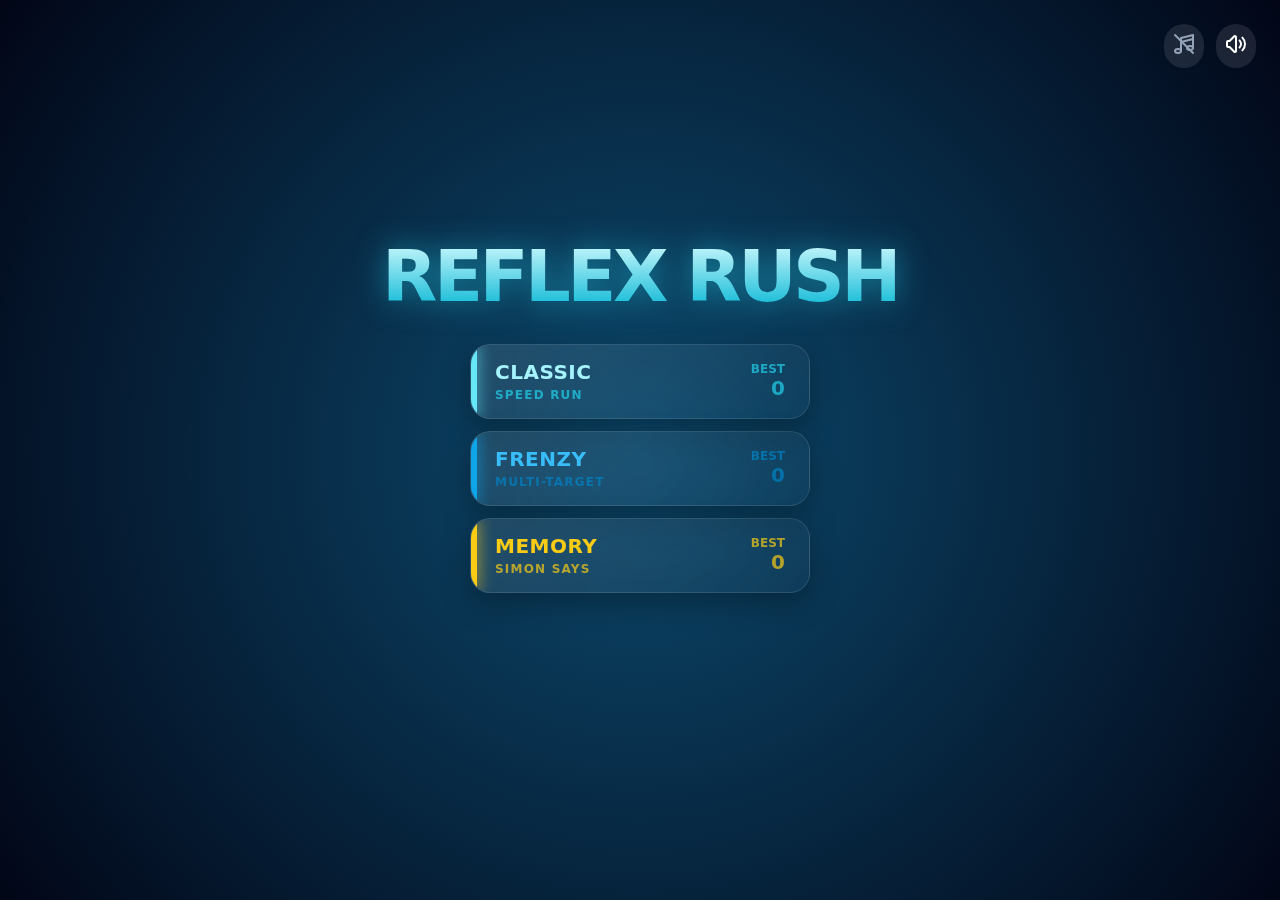
<file: index.html>
<!DOCTYPE html>
<html lang="en">
<head>
<link rel="manifest" href="manifest.json">
    <meta charset="UTF-8">
    <meta http-equiv="X-UA-Compatible" content="IE=edge">
    <meta name="viewport" content="width=device-width, initial-scale=1.0, maximum-scale=1.0, user-scalable=no">
    <meta name="theme-color" content="#0c4a6e">
    <title>Reflex Rush</title>
    <link rel="stylesheet" href="style.css">
</head>
    <script>
if ('serviceWorker' in navigator) {
  navigator.serviceWorker.register('pwabuilder-sw.js')
    .then(() => console.log('Service Worker registered'))
    .catch((err) => console.error('SW registration failed:', err));
}
</script>
<body>

    <!-- Placeholder for AdMob Banner (handled by native wrapper) -->
    <div id="admob-banner-container"></div>

    <!-- Top Controls -->
    <div class="top-controls">
        <button id="music-toggle" class="ctrl-btn">
            <svg id="icon-music-on" class="icon-md hidden" viewBox="0 0 24 24" stroke="currentColor" stroke-width="2" fill="none">
                <path stroke-linecap="round" stroke-linejoin="round" d="M9 19V6l12-3v13M9 19c0 1.105-1.343 2-3 2s-3-.895-3-2 1.343-2 3-2 3 .895 3 2zm12-3c0 1.105-1.343 2-3 2s-3-.895-3-2 1.343-2 3-2 3 .895 3 2zM9 10l12-3" />
            </svg>
            <svg id="icon-music-off" class="icon-md text-slate-400" viewBox="0 0 24 24" stroke="currentColor" stroke-width="2" fill="none">
                <path stroke-linecap="round" stroke-linejoin="round" d="M9 19V6l12-3v13M9 19c0 1.105-1.343 2-3 2s-3-.895-3-2 1.343-2 3-2 3 .895 3 2zm12-3c0 1.105-1.343 2-3 2s-3-.895-3-2 1.343-2 3-2 3 .895 3 2zM9 10l12-3" />
                <path stroke-linecap="round" stroke-linejoin="round" d="M3 3l18 18" />
            </svg>
        </button>

        <button id="sound-toggle" class="ctrl-btn">
            <svg id="icon-sound-on" class="icon-md text-white" viewBox="0 0 24 24" stroke="currentColor" stroke-width="2" fill="none">
                <path stroke-linecap="round" stroke-linejoin="round" d="M15.536 8.464a5 5 0 010 7.072m2.828-9.9a9 9 0 010 12.728M5.586 15H4a1 1 0 01-1-1v-4a1 1 0 011-1h1.586l4.707-4.707C10.923 3.663 12 4.109 12 5v14c0 .891-1.077 1.337-1.707.707L5.586 15z" />
            </svg>
            <svg id="icon-sound-off" class="icon-md text-slate-400 hidden" viewBox="0 0 24 24" stroke="currentColor" stroke-width="2" fill="none">
                <path stroke-linecap="round" stroke-linejoin="round" d="M5.586 15H4a1 1 0 01-1-1v-4a1 1 0 011-1h1.586l4.707-4.707C10.923 3.663 12 4.109 12 5v14c0 .891-1.077 1.337-1.707.707L5.586 15z" />
                <path stroke-linecap="round" stroke-linejoin="round" d="M17 14l2-2m0 0l2-2m-2 2l-2-2m2 2l2 2" />
            </svg>
        </button>
    </div>

    <div class="timer-container hidden">
        <div id="timer-bar"></div>
    </div>

    <!-- MAIN MENU -->
    <div id="menu-scene" class="scene">
        <div class="text-center mb-8">
            <h1 class="menu-title">REFLEX RUSH</h1>
        </div>

        <div class="flex flex-col items-center w-full">
            <div id="btn-classic" class="mode-card card-classic">
                <div>
                    <h2 class="card-label">CLASSIC</h2>
                    <p class="card-sub text-cyan-400-70">Speed Run</p>
                </div>
                <div class="text-right">
                     <p class="card-score-label">Best</p>
                     <p id="best-score-classic-menu" class="card-score-val">0</p>
                </div>
            </div>

            <div id="btn-frenzy" class="mode-card card-frenzy">
                <div>
                    <h2 class="card-label">FRENZY</h2>
                    <p class="card-sub text-sky-600-70">Multi-Target</p>
                </div>
                <div class="text-right">
                     <p class="card-score-label">Best</p>
                     <p id="best-score-frenzy-menu" class="card-score-val">0</p>
                </div>
            </div>

            <div id="btn-memory" class="mode-card card-memory">
                <div>
                    <h2 class="card-label">MEMORY</h2>
                    <p class="card-sub text-yellow-400">Simon Says</p>
                </div>
                <div class="text-right">
                     <p class="card-score-label">Best</p>
                     <p id="best-score-memory-menu" class="card-score-val">0</p>
                </div>
            </div>
        </div>
    </div>

    <!-- GAMEPLAY -->
    <div id="game-scene" class="scene hidden">
        <div class="game-hud">
            <div class="flex flex-col">
                <span id="mode-label" class="mode-display">Classic</span>
                <span id="current-score" class="score-display">0</span>
            </div>
            <div id="combo-badge" class="combo-container">
                <span class="combo-label">Streak</span>
                <span id="combo-val" class="combo-val">0</span>
            </div>
        </div>

        <div id="memory-status" class="memory-status hidden"></div>
        <div id="game-area" class="relative w-full h-full flex items-center justify-center"></div>
    </div>

    <!-- GAME OVER -->
    <div id="game-over-scene" class="scene hidden game-over-modal z-50">
        <div class="final-score-area">
            <span class="game-over-title">GAME OVER</span>
            <div id="final-score" class="final-score-val">0</div>
            <p id="over-message" class="pb-label">Personal Best</p>
        </div>

        <div class="go-controls">
            <button id="btn-continue" class="hidden btn-revive">
                <svg xmlns="http://www.w3.org/2000/svg" class="icon-md text-slate-900" fill="none" viewBox="0 0 24 24" stroke="currentColor" stroke-width="2">
                    <path stroke-linecap="round" stroke-linejoin="round" d="M14.752 11.168l-3.197-2.132A1 1 0 0010 9.87v4.263a1 1 0 001.555.832l3.197-2.132a1 1 0 000-1.664z" />
                    <path stroke-linecap="round" stroke-linejoin="round" d="M21 12a9 9 0 11-18 0 9 9 0 0118 0z" />
                </svg>
                SECOND CHANCE
            </button>

            <div class="btn-grid">
                <button id="btn-play-again" class="sq-btn btn-white">
                    <svg xmlns="http://www.w3.org/2000/svg" class="icon-md text-cyan-600" fill="none" viewBox="0 0 24 24" stroke="currentColor" stroke-width="2">
                        <path stroke-linecap="round" stroke-linejoin="round" d="M4 4v5h.582m15.356 2A8.001 8.001 0 004.582 9m0 0H9m11 11v-5h-.581m0 0a8.003 8.003 0 01-15.357-2m15.357 2H15" />
                    </svg>
                    PLAY AGAIN
                </button>

                <button id="btn-menu" class="sq-btn btn-glass">
                    <svg xmlns="http://www.w3.org/2000/svg" class="icon-md" fill="none" viewBox="0 0 24 24" stroke="currentColor" stroke-width="2">
                        <path stroke-linecap="round" stroke-linejoin="round" d="M4 6h16M4 12h16M4 18h16" />
                    </svg>
                    MENU
                </button>
            </div>
        </div>
    </div>

    <!-- Revive Overlay -->
    <div id="revive-overlay" class="hidden">
        <h2 class="revive-title">GET READY</h2>
        <p id="revive-timer" class="revive-timer">3</p>
    </div>

    <script src="script.js"></script>
</body>
</html>
</file>
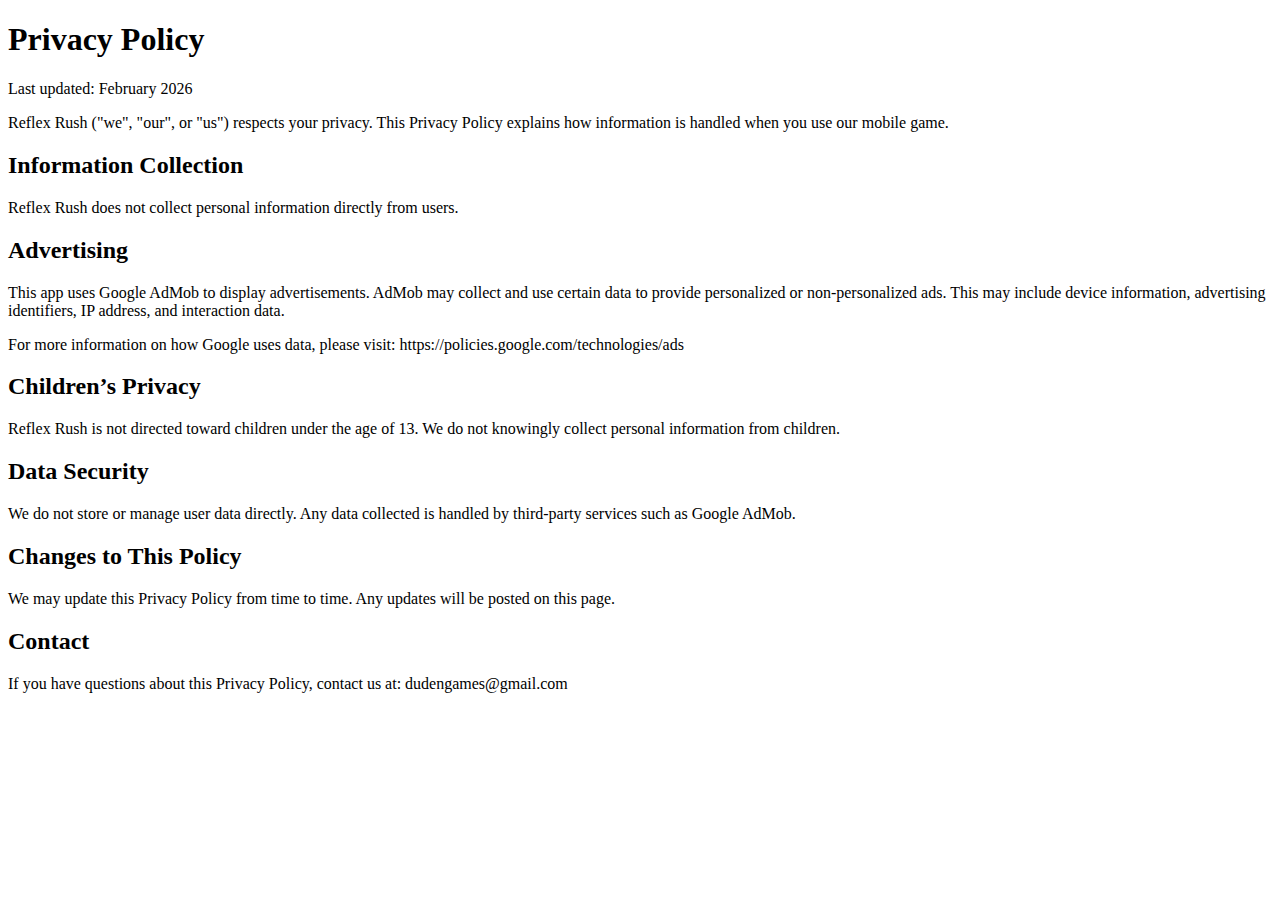
<file: privacy.html>
<!DOCTYPE html>
<html lang="en">
<head>
<meta charset="UTF-8">
<title>Privacy Policy - Reflex Rush</title>
</head>
<body>
<h1>Privacy Policy</h1>

<p>Last updated: February 2026</p>

<p>Reflex Rush ("we", "our", or "us") respects your privacy. This Privacy Policy explains how information is handled when you use our mobile game.</p>

<h2>Information Collection</h2>
<p>Reflex Rush does not collect personal information directly from users.</p>

<h2>Advertising</h2>
<p>This app uses Google AdMob to display advertisements. AdMob may collect and use certain data to provide personalized or non-personalized ads. This may include device information, advertising identifiers, IP address, and interaction data.</p>

<p>For more information on how Google uses data, please visit:
https://policies.google.com/technologies/ads</p>

<h2>Children’s Privacy</h2>
<p>Reflex Rush is not directed toward children under the age of 13. We do not knowingly collect personal information from children.</p>

<h2>Data Security</h2>
<p>We do not store or manage user data directly. Any data collected is handled by third-party services such as Google AdMob.</p>

<h2>Changes to This Policy</h2>
<p>We may update this Privacy Policy from time to time. Any updates will be posted on this page.</p>

<h2>Contact</h2>
<p>If you have questions about this Privacy Policy, contact us at: dudengames@gmail.com</p>

</body>
</html>
</file>
<file: style.css>
:root {
  /* Palette */
  --bg-dark: #082f49;
  --ice-blue: #67e8f9;
  --cerulean: #0ea5e9;
  --yellow: #facc15;

  --primary: var(--ice-blue);
  --accent: var(--yellow);
  --frenzy: var(--cerulean);

  --glass: rgba(255, 255, 255, 0.08);
  --glass-border: rgba(255, 255, 255, 0.15);

  --slate-300: #cbd5e1;
  --slate-400: #94a3b8;
  --slate-500: #64748b;
  --slate-900: #0f172a;
  --cyan-600: #0891b2;
  --emerald-400: #34d399;
  --yellow-500: #eab308;
  --yellow-400: #facc15;

  /* AdMob Banner Height Standard */
  --ad-height: 50px;
}

/* --- RESET & BASE --- */
*, *::before, *::after { box-sizing: border-box; }
body, h1, h2, p, button { margin: 0; padding: 0; }
button { background: none; border: none; font: inherit; cursor: pointer; outline: none; -webkit-tap-highlight-color: transparent; }

body {
  touch-action: none; /* Critical for mobile game interaction */
  overscroll-behavior: none;
  overflow: hidden;
  background: radial-gradient(circle at center, #0c4a6e 0%, #020617 100%);
  color: white;
  font-family: 'Inter', system-ui, -apple-system, BlinkMacSystemFont, sans-serif;
  margin: 0;
  user-select: none;
  -webkit-user-select: none;
  height: 100vh;
  width: 100vw;
  position: relative;
}

/* --- UTILITIES --- */
.hidden { display: none !important; }
.flex { display: flex; }
.flex-col { flex-direction: column; }
.items-center { align-items: center; }
.justify-center { justify-content: center; }
.justify-between { justify-content: space-between; }
.items-end { align-items: flex-end; }
.w-full { width: 100%; }
.h-full { height: 100%; }
.relative { position: relative; }
.absolute { position: absolute; }
.fixed { position: fixed; }
.z-10 { z-index: 10; }
.z-20 { z-index: 20; }
.z-50 { z-index: 50; }
.pointer-events-none { pointer-events: none; }

.uppercase { text-transform: uppercase; }
.font-black { font-weight: 900; }
.font-bold { font-weight: 700; }
.text-center { text-align: center; }
.text-right { text-align: right; }

/* Colors */
.text-white { color: white; }
.text-slate-400 { color: var(--slate-400); }
.text-slate-900 { color: var(--slate-900); }
.text-cyan-600 { color: var(--cyan-600); }
.text-emerald-400 { color: var(--emerald-400); }
.text-yellow-400 { color: var(--yellow-400); }

/* Icons */
.icon-sm { width: 1.25rem; height: 1.25rem; }
.icon-md { width: 1.5rem; height: 1.5rem; }

/* --- LAYOUT & SCENES --- */
.scene {
  position: absolute;
  inset: 0;
  display: flex;
  flex-direction: column;
  align-items: center;
  justify-content: center;
  transition: opacity 0.3s ease;
  z-index: 10;
  padding: 20px;
  /* SAFE ZONE: Push content up to avoid AdMob Banner at bottom */
  padding-bottom: 80px; 
}

/* Main Menu Layout Override */
#menu-scene {
  /* Align closer to top, but centered vertically in the available space minus ad area */
  justify-content: center; 
  padding-top: 0; 
}

.top-controls {
  position: fixed; top: max(1.5rem, env(safe-area-inset-top)); right: 1.5rem; z-index: 200;
  display: flex; gap: 12px;
}

.ctrl-btn {
  padding: 0.5rem; background: rgba(255,255,255,0.1);
  border-radius: 9999px; backdrop-filter: blur(5px);
  transition: background 0.2s; cursor: pointer;
  color: white;
}
.ctrl-btn:active { background: rgba(255,255,255,0.2); transform: scale(0.95); }

.timer-container {
  position: fixed; top: 0; left: 0; width: 100%; height: 8px;
  background: rgba(0,0,0,0.3); z-index: 1000;
}
#timer-bar {
  height: 100%; width: 100%; background: var(--ice-blue);
  box-shadow: 0 0 15px var(--ice-blue);
  transition: width 0.05s linear, background-color 0.3s; 
}

/* --- ADMOB CONTAINER --- */
#admob-banner-container {
  position: fixed;
  bottom: 0; left: 0; width: 100%;
  height: var(--ad-height);
  z-index: 9999;
  background-color: transparent; 
  pointer-events: none; 
}

/* --- MENU --- */
.menu-title {
  font-size: clamp(3rem, 10vw, 4.5rem); 
  line-height: 1;
  margin-bottom: 2rem;
  margin-top: 1.5rem; /* Reduced from 4rem to move it back up */
  letter-spacing: -0.05em;
  background-image: linear-gradient(to bottom, #cffafe, #06b6d4);
  -webkit-background-clip: text;
  background-clip: text;
  color: transparent;
  filter: drop-shadow(0 0 15px rgba(34,211,238,0.5));
}

.mode-card {
  width: 90vw; max-width: 340px; height: 75px; 
  margin-bottom: 12px; border-radius: 1.25rem;
  display: flex; align-items: center; justify-content: space-between;
  padding: 0 1.5rem;
  background: linear-gradient(135deg, rgba(255,255,255,0.1), rgba(255,255,255,0.02));
  border: 1px solid rgba(255,255,255,0.1);
  backdrop-filter: blur(10px);
  box-shadow: 0 10px 30px rgba(0,0,0,0.3);
  transition: transform 0.2s cubic-bezier(0.34, 1.56, 0.64, 1);
  position: relative; overflow: hidden;
  cursor: pointer;
}
.mode-card:active { transform: scale(0.95); border-color: rgba(255,255,255,0.3); }
.mode-card::before {
  content: ''; position: absolute; top: 0; left: 0; width: 6px; height: 100%;
}

.card-classic h2 { color: #a5f3fc; }
.card-classic p { color: rgba(34, 211, 238, 0.7); }
.card-classic::before { background: var(--ice-blue); box-shadow: 0 0 15px var(--ice-blue); }

.card-frenzy h2 { color: #38bdf8; }
.card-frenzy p { color: rgba(2, 132, 199, 0.7); }
.card-frenzy::before { background: var(--cerulean); box-shadow: 0 0 15px var(--cerulean); }

.card-memory h2 { color: var(--yellow); }
.card-memory p { color: rgba(250, 204, 21, 0.7); }
.card-memory::before { background: var(--yellow); box-shadow: 0 0 15px var(--yellow); }

.card-label { font-size: 1.25rem; font-weight: 900; letter-spacing: 0.025em; }
.card-sub { font-size: 0.75rem; font-weight: 700; text-transform: uppercase; letter-spacing: 0.1em; margin-top: 0.25rem; }
.card-score-label { font-size: 0.75rem; font-weight: 700; text-transform: uppercase; color: var(--slate-400); }
.card-score-val { font-size: 1.25rem; font-weight: 900; color: white; }

/* --- GAME HUD --- */
.game-hud {
  position: fixed; top: max(2.5rem, env(safe-area-inset-top)); left: 0; width: 100%;
  padding-left: 2rem; padding-right: 2rem;
  display: flex; justify-content: space-between; align-items: flex-end;
  pointer-events: none; z-index: 20;
}
.mode-display { font-size: 0.75rem; font-weight: 900; color: var(--slate-500); text-transform: uppercase; letter-spacing: 0.2em; }
.score-display { font-size: 3.75rem; line-height: 1; font-weight: 900; transition: all 0.15s; filter: drop-shadow(0 10px 8px rgba(0,0,0,0.04)); }

.combo-container { display: flex; flex-direction: column; align-items: flex-end; opacity: 0; transition: all 0.3s; transform: translateY(0.5rem); }
.combo-container.visible { opacity: 1; transform: translateY(0); }
.combo-label { font-size: 0.75rem; font-weight: 900; color: var(--yellow-400); text-transform: uppercase; }
.combo-val { font-size: 2.25rem; font-weight: 900; color: white; font-style: italic; }

/* --- GAME OVER --- */
.game-over-modal {
  background-color: rgba(2, 6, 23, 0.95);
  backdrop-filter: blur(20px);
  padding-top: 0; justify-content: flex-end; 
  padding-bottom: 20px; 
}

.final-score-area { flex-grow: 1; display: flex; flex-direction: column; align-items: center; justify-content: center; margin-bottom: 1rem; }
.game-over-title { color: var(--cyan-600); font-weight: 900; letter-spacing: 0.5em; margin-bottom: 0.25rem; font-size: 0.75rem; }
.final-score-val { font-size: 4.5rem; font-weight: 900; margin-bottom: 0.25rem; color: white; filter: drop-shadow(0 0 30px rgba(255,255,255,0.2)); }
.pb-label { font-size: 0.75rem; font-weight: 700; text-transform: uppercase; letter-spacing: 0.1em; color: var(--slate-400); }

.go-controls { width: 100%; max-width: 24rem; padding: 0 1.5rem; display: flex; flex-direction: column; gap: 0.75rem; align-items: center; }

.btn-revive {
  width: 100%; padding: 0.75rem; font-size: 1.125rem;
  background-color: var(--yellow-500); color: var(--slate-900);
  border-radius: 1rem; font-weight: 900;
  display: flex; align-items: center; justify-content: center; gap: 0.5rem;
  box-shadow: 0 10px 15px -3px rgba(0,0,0,0.1);
  border: 1px solid rgba(234, 179, 8, 0.3);
  transition: all 0.2s;
}
.btn-revive:hover { background-color: var(--yellow-400); }
.btn-revive:active { transform: scale(0.95); }

.btn-grid { display: grid; grid-template-columns: 1fr 1fr; gap: 1rem; width: 100%; }

.sq-btn {
  height: 80px; width: 100%;
  display: flex; flex-direction: column; align-items: center; justify-content: center;
  border-radius: 1rem; font-weight: 900; font-size: 0.9rem;
  letter-spacing: 0.05em; transition: all 0.2s; gap: 4px;
}

.btn-white { background-color: white; color: var(--slate-900); box-shadow: 0 20px 25px -5px rgba(0,0,0,0.1); }
.btn-white:hover { background-color: #f1f5f9; }

.btn-glass { background-color: rgba(30, 41, 59, 0.6); color: var(--slate-300); border: 1px solid rgba(255,255,255,0.05); }
.btn-glass:hover { background-color: #1e293b; color: white; }

.sq-btn:active { transform: scale(0.95); }

/* --- GAME OBJECTS (Responsive Sizing) --- */
.dot {
  position: absolute; cursor: pointer; display: flex; align-items: center; justify-content: center;
  font-weight: 900; transition: transform 0.15s cubic-bezier(0.175, 0.885, 0.32, 1.275), opacity 0.2s ease;
  box-shadow: 0 10px 25px rgba(0,0,0,0.4); z-index: 5;
  user-select: none; -webkit-tap-highlight-color: transparent;
}
.dot:active { transform: scale(1.3) rotate(8deg) !important; filter: brightness(1.2); }

/* Use clamp for responsive sizing on mobile */
.dot-standard { width: clamp(60px, 18vw, 80px); height: clamp(60px, 18vw, 80px); border-radius: 50%; background: radial-gradient(circle at 30% 30%, #a5f3fc, #22d3ee); border: 3px solid rgba(255,255,255,0.4); box-shadow: 0 0 25px rgba(34, 211, 238, 0.5); }
.dot-bonus { width: clamp(40px, 12vw, 60px); height: clamp(40px, 12vw, 60px); border-radius: 50%; background: radial-gradient(circle at 30% 30%, #fef08a, #eab308); border: 3px solid #fff; animation: pulse-glow 0.8s infinite alternate; box-shadow: 0 0 30px rgba(234, 179, 8, 0.6); }
.dot-frenzy { width: clamp(65px, 20vw, 85px); height: clamp(65px, 20vw, 85px); border-radius: 50%; background: radial-gradient(circle at 30% 30%, #38bdf8, #0284c7); border: 3px solid rgba(255,255,255,0.3); box-shadow: 0 0 25px rgba(2, 132, 199, 0.5); }
.dot-shrink { width: clamp(70px, 20vw, 90px); height: clamp(70px, 20vw, 90px); border-radius: 50%; background: radial-gradient(circle at 30% 30%, #d8b4fe, #9333ea); border: 2px solid white; animation: shrink-death 2s linear forwards; }
.dot-tiny { width: 30px; height: 30px; border-radius: 50%; background: #fff; box-shadow: 0 0 15px rgba(255,255,255,0.8); }

.dot-fall {
  width: clamp(50px, 15vw, 70px); height: clamp(50px, 15vw, 70px); border-radius: 0 50% 50% 50%; transform: rotate(45deg);
  background: radial-gradient(120% 120% at 80% 80%, #06b6d4 0%, #cffafe 80%, #fff 100%);
  border: 1px solid rgba(255,255,255,0.3); box-shadow: inset 10px 10px 20px rgba(0,0,0,0.2), 5px 5px 15px rgba(0,0,0,0.1);
  transition: top 1.3s linear; 
}
.dot-fall::after {
  content: ''; position: absolute; top: 20%; left: 20%; width: 20%; height: 20%;
  background: rgba(255,255,255,0.8); border-radius: 50%; filter: blur(2px);
}

.dot-balloon {
  width: clamp(45px, 14vw, 60px); height: clamp(60px, 18vw, 75px); border-radius: 50% 50% 50% 50% / 40% 40% 60% 60%;
  background: radial-gradient(circle at 30% 30%, #fbcfe8, #db2777);
  border: 1px solid rgba(255,255,255,0.6);
  animation: wobble 2s ease-in-out infinite alternate; transition: top 4.5s linear;
}
.dot-balloon::before {
  content: ''; position: absolute; bottom: -3px; left: 50%; transform: translateX(-50%);
  width: 6px; height: 4px; background: #db2777; border-radius: 2px;
}
.dot-balloon::after {
  content: ''; position: absolute; top: 100%; left: 50%; margin-left: -1px;
  width: 2px; height: 40px; background: rgba(255,255,255,0.6); pointer-events: none; 
}

@keyframes wobble {
  0% { transform: translateX(-50px) rotate(-20deg); }
  100% { transform: translateX(50px) rotate(20deg); }
}

.dot-spike {
  width: clamp(60px, 18vw, 80px); height: clamp(60px, 18vw, 80px); border-radius: 0;
  background: repeating-conic-gradient(from 0deg, #1f2937 0deg 10deg, #9ca3af 10deg 20deg, #f3f4f6 20deg 25deg, #9ca3af 25deg 35deg, #1f2937 35deg 45deg);
  clip-path: polygon(50% 0%, 60% 30%, 85% 15%, 70% 45%, 100% 50%, 70% 55%, 85% 85%, 60% 70%, 50% 100%, 40% 70%, 15% 85%, 30% 55%, 0% 50%, 30% 45%, 15% 15%, 40% 30%);
  animation: spin-slow 3s linear infinite; display: flex; align-items: center; justify-content: center; filter: drop-shadow(0 0 5px rgba(0,0,0,0.5));
}
.dot-spike::after { content: ''; position: absolute; width: 50%; height: 50%; background: radial-gradient(circle at 30% 30%, #e5e7eb, #4b5563, #111827); border-radius: 50%; z-index: 1; }

.dot-bomb {
  width: clamp(60px, 18vw, 80px); height: clamp(60px, 18vw, 80px); border-radius: 50%;
  background: radial-gradient(circle at 30% 30%, #475569, #020617);
  border: 2px solid #94a3b8; display: flex; align-items: center; justify-content: center;
}
.dot-bomb::before {
  content: ''; position: absolute; top: -15px; right: 10px; width: 20px; height: 20px;
  border-right: 3px solid #713f12; border-top: 3px solid #713f12; border-radius: 0 10px 0 0;
}
.dot-bomb-lit { background: #ef4444 !important; animation: shake 0.1s infinite; }
.dot-bomb-lit::before { border-color: #ef4444; }

/* --- GHOST GIRL FIXED (Shadowy & Eerie) --- */
.dot-ghost {
  width: 70px; height: 95px;
  background: #000;
  border-radius: 35px 35px 25px 25px;
  border: none;
  box-shadow: 0 0 60px rgba(0, 0, 0, 1);
  overflow: hidden;
  z-index: 20;
}

.dot-ghost-face {
  position: absolute;
  top: 20px; left: 10px; width: 50px; height: 65px;
  /* Dark gradient for shadowy face */
  background: radial-gradient(circle at 50% 40%, #52525b 0%, #171717 60%, #000 95%);
  border-radius: 40% 40% 60% 60%; 
  z-index: 1; 
  box-shadow: inset 0 0 15px #000;
}

.dot-ghost-face::before, .dot-ghost-face::after {
  content: ''; position: absolute;
  width: 14px; height: 16px; 
  background: #000; 
  border-radius: 50%;
  top: 40%; 
  box-shadow: 0 1px 0 rgba(255,255,255,0.05);
}
.dot-ghost-face::before { left: 20%; transform: rotate(-5deg); }
.dot-ghost-face::after { right: 20%; transform: rotate(5deg); }

.dot-ghost-pupils {
  position: absolute; width: 100%; height: 100%; top: 0; left: 0; pointer-events: none;
}
.dot-ghost-pupils::before, .dot-ghost-pupils::after {
  content: ''; position: absolute;
  width: 2px; height: 2px; 
  background: rgba(255,255,255,0.3); 
  border-radius: 50%; top: 47%; 
}
.dot-ghost-pupils::before { left: 28%; }
.dot-ghost-pupils::after { right: 28%; }

.dot-ghost-mouth {
  position: absolute;
  bottom: 18%; left: 50%; transform: translateX(-50%);
  width: 14px; height: 26px;
  background: #000;
  border-radius: 50%;
  filter: blur(0.5px);
  box-shadow: inset 0 0 2px #000;
}

.dot-ghost::after {
  content: ''; position: absolute;
  top: 0; left: -5px; width: 115%; height: 100%;
  background: linear-gradient(to right, black 25%, transparent 35%, transparent 65%, black 75%);
  z-index: 2;
  pointer-events: none;
  border-radius: 35px;
}

/* --- MEMORY MODE Styles --- */
.memory-grid {
  display: grid;
  grid-template-columns: repeat(4, 1fr);
  gap: 15px;
  margin-top: 100px;
  width: 92vw;
  max-width: 500px;
  justify-items: center;
}
.memory-dot {
  width: 100%; aspect-ratio: 1/1;
  border-radius: 50%;
  border: 3px solid rgba(255,255,255,0.3);
  transition: transform 0.1s, filter 0.1s;
  cursor: pointer;
  box-shadow: 0 4px 6px rgba(0,0,0,0.3);
  -webkit-tap-highlight-color: transparent;
}
.memory-dot:active { transform: scale(0.9); }
.memory-active { filter: brightness(2) drop-shadow(0 0 15px currentColor); transform: scale(1.1); }

.memory-status {
  position: fixed; top: 15%; width: 100%; text-align: center;
  font-size: 2.5rem; font-weight: 900; color: white;
  text-shadow: 0 2px 10px rgba(0,0,0,0.5);
  pointer-events: none;
  transition: opacity 0.3s;
  z-index: 500;
}

/* --- ANIMATIONS --- */
@keyframes shrink-death { 0% { transform: scale(1); } 100% { transform: scale(0); } }
@keyframes spin-slow { to { transform: rotate(360deg); } }
@keyframes pulse-glow { 0% { transform: scale(1); } 100% { transform: scale(1.15); } }
@keyframes shake { 0%, 100% { transform: translateX(0); } 25% { transform: translateX(-2px); } 75% { transform: translateX(2px); } }
@keyframes boom { 0% { transform: translate(-50%, -50%) scale(0); opacity: 1; } 100% { transform: translate(-50%, -50%) scale(1.5); opacity: 0; } }
@keyframes burst { 0% { transform: scale(1); opacity: 1; } 100% { transform: translate(var(--tx), var(--ty)) scale(0); opacity: 0; } }
@keyframes float-up { 0% { transform: translateY(0) scale(0.8); opacity: 0; } 20% { transform: translateY(-20px) scale(1.2); opacity: 1; } 100% { transform: translateY(-100px) scale(1); opacity: 0; } }
@keyframes wobble { 0% { transform: translateX(-50px) rotate(-20deg); } 100% { transform: translateX(50px) rotate(20deg); } }
@keyframes ghost-flicker { 0% { opacity: 0.9; } 100% { opacity: 1; } }
@keyframes ghost-static { 0% { transform: translateX(0); } 25% { transform: translateX(-1px); } 100% { transform: translateX(0); } }

.explosion {
  position: absolute; width: 350px; height: 350px;
  background: radial-gradient(circle, #fbbf24 0%, #ef4444 50%, transparent 70%);
  border-radius: 50%; transform: translate(-50%, -50%) scale(0);
  animation: boom 0.4s ease-out forwards; pointer-events: none; z-index: 500; opacity: 0.9;
  box-shadow: 0 0 50px #ef4444; 
}

.particle { position: absolute; pointer-events: none; border-radius: 50%; animation: burst 0.5s cubic-bezier(0, 0.9, 0.3, 1) forwards; z-index: 50; }
.score-float { position: absolute; pointer-events: none; font-weight: 900; text-shadow: 0 4px 10px rgba(0,0,0,0.5); animation: float-up 0.7s ease-out forwards; z-index: 60; }

/* Overlay */
#revive-overlay {
  position: fixed; top: 0; left: 0; width: 100%; height: 100%;
  display: flex; flex-direction: column; align-items: center; justify-content: center;
  z-index: 2000; background: rgba(0,0,0,0.85); backdrop-filter: blur(10px);
}
.revive-title { font-size: 2.25rem; font-weight: 900; margin-bottom: 1rem; letter-spacing: -0.05em; color: white; }
.revive-timer { font-size: 3.75rem; font-weight: 900; color: var(--emerald-400); }
</file>
